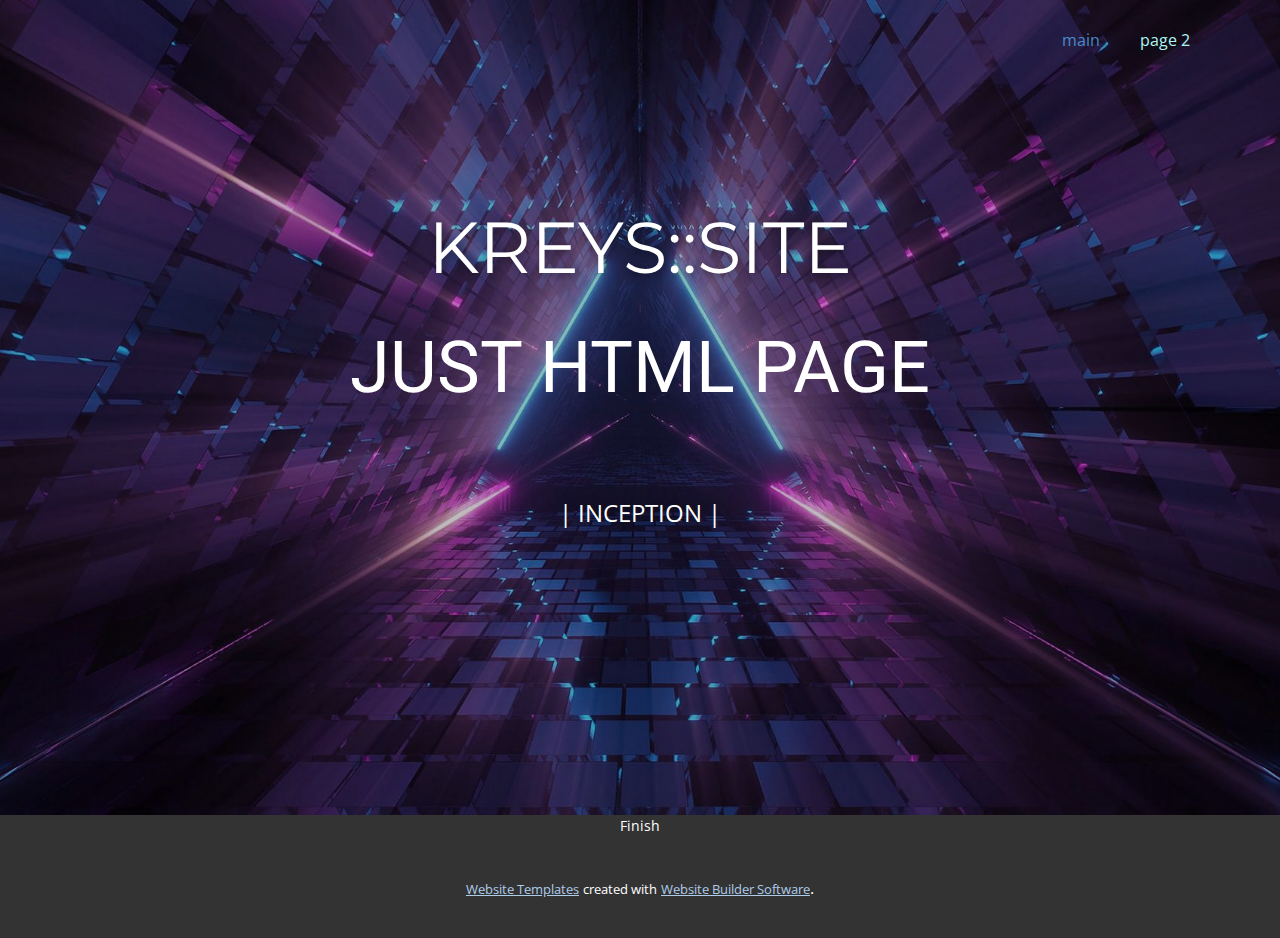
<file: index.html>
<!DOCTYPE html>
<html style="font-size: 16px;" lang="ru"><head>
    <meta name="viewport" content="width=device-width, initial-scale=1.0">
    <meta charset="utf-8">
    <meta name="keywords" content="KREYS::SITE">
    <meta name="description" content="">
    <title>main</title>
    <link rel="stylesheet" href="nicepage.css" media="screen">
<link rel="stylesheet" href="main.css" media="screen">
    <script class="u-script" type="text/javascript" src="jquery.js" defer=""></script>
    <script class="u-script" type="text/javascript" src="nicepage.js" defer=""></script>
    <meta name="generator" content="Nicepage 6.6.3, nicepage.com">
    <link id="u-theme-google-font" rel="stylesheet" href="https://fonts.googleapis.com/css?family=Roboto:100,100i,300,300i,400,400i,500,500i,700,700i,900,900i|Open+Sans:300,300i,400,400i,500,500i,600,600i,700,700i,800,800i">
    <link id="u-page-google-font" rel="stylesheet" href="https://fonts.googleapis.com/css?family=Montserrat:100,100i,200,200i,300,300i,400,400i,500,500i,600,600i,700,700i,800,800i,900,900i">
    
    
    
    <script type="application/ld+json">{
		"@context": "http://schema.org",
		"@type": "Organization",
		"name": ""
}</script>
    <meta name="theme-color" content="#478ac9">
    <meta property="og:title" content="main">
    <meta property="og:type" content="website">
  <meta data-intl-tel-input-cdn-path="intlTelInput/"></head>
  <body data-home-page="main.html" data-home-page-title="main" data-path-to-root="./" data-include-products="false" class="u-body u-overlap u-xl-mode" data-lang="ru"><header class="u-clearfix u-header u-header" id="sec-7135"><div class="u-clearfix u-sheet u-sheet-1">
        <nav class="u-menu u-menu-one-level u-offcanvas u-menu-1">
          <div class="menu-collapse" style="font-size: 1rem; letter-spacing: 0px;">
            <a class="u-button-style u-custom-left-right-menu-spacing u-custom-padding-bottom u-custom-text-color u-custom-top-bottom-menu-spacing u-nav-link u-text-active-palette-1-base u-text-hover-palette-2-base" href="#">
              <svg class="u-svg-link" viewBox="0 0 24 24"><use xmlns:xlink="http://www.w3.org/1999/xlink" xlink:href="#menu-hamburger"></use></svg>
              <svg class="u-svg-content" version="1.1" id="menu-hamburger" viewBox="0 0 16 16" x="0px" y="0px" xmlns:xlink="http://www.w3.org/1999/xlink" xmlns="http://www.w3.org/2000/svg"><g><rect y="1" width="16" height="2"></rect><rect y="7" width="16" height="2"></rect><rect y="13" width="16" height="2"></rect>
</g></svg>
            </a>
          </div>
          <div class="u-custom-menu u-nav-container">
            <ul class="u-nav u-unstyled u-nav-1"><li class="u-nav-item"><a class="u-button-style u-nav-link u-text-active-palette-1-base u-text-hover-palette-2-base u-text-palette-4-light-2" href="main.html" style="padding: 10px 20px;">main</a>
</li><li class="u-nav-item"><a class="u-button-style u-nav-link u-text-active-palette-1-base u-text-hover-palette-2-base u-text-palette-4-light-2" href="page-2.html" style="padding: 10px 20px;">page 2</a>
</li></ul>
          </div>
          <div class="u-custom-menu u-nav-container-collapse">
            <div class="u-black u-container-style u-inner-container-layout u-opacity u-opacity-95 u-sidenav">
              <div class="u-inner-container-layout u-sidenav-overflow">
                <div class="u-menu-close"></div>
                <ul class="u-align-center u-nav u-popupmenu-items u-unstyled u-nav-2"><li class="u-nav-item"><a class="u-button-style u-nav-link" href="main.html">main</a>
</li><li class="u-nav-item"><a class="u-button-style u-nav-link" href="page-2.html">page 2</a>
</li></ul>
              </div>
            </div>
            <div class="u-black u-menu-overlay u-opacity u-opacity-70"></div>
          </div>
        </nav>
      </div></header>
    <section class="u-align-center u-clearfix u-image u-shading u-section-1" id="carousel_a466" src="" data-image-width="1980" data-image-height="1114">
      <div class="u-clearfix u-sheet u-valign-middle-sm u-valign-middle-xs u-sheet-1">
        <h1 class="u-custom-font u-font-montserrat u-text u-text-body-alt-color u-title u-text-1">KREYS::SITE</h1>
        <h1 class="u-text u-text-body-alt-color u-text-default u-text-2">JUST HTML PAGE</h1>
        <p class="u-large-text u-text u-text-body-alt-color u-text-font u-text-variant u-text-3"> | INCEPTION | </p>
      </div>
    </section>
    
    
    
    <footer class="u-align-center u-clearfix u-footer u-grey-80 u-footer" id="sec-1ed1"><div class="u-clearfix u-sheet u-sheet-1">
        <p class="u-small-text u-text u-text-variant u-text-1">Finish</p>
      </div></footer>
    <section class="u-backlink u-clearfix u-grey-80">
      <a class="u-link" href="https://nicepage.com/website-templates" target="_blank">
        <span>Website Templates</span>
      </a>
      <p class="u-text">
        <span>created with</span>
      </p>
      <a class="u-link" href="" target="_blank">
        <span>Website Builder Software</span>
      </a>. 
    </section>
  
</body></html>
</file>
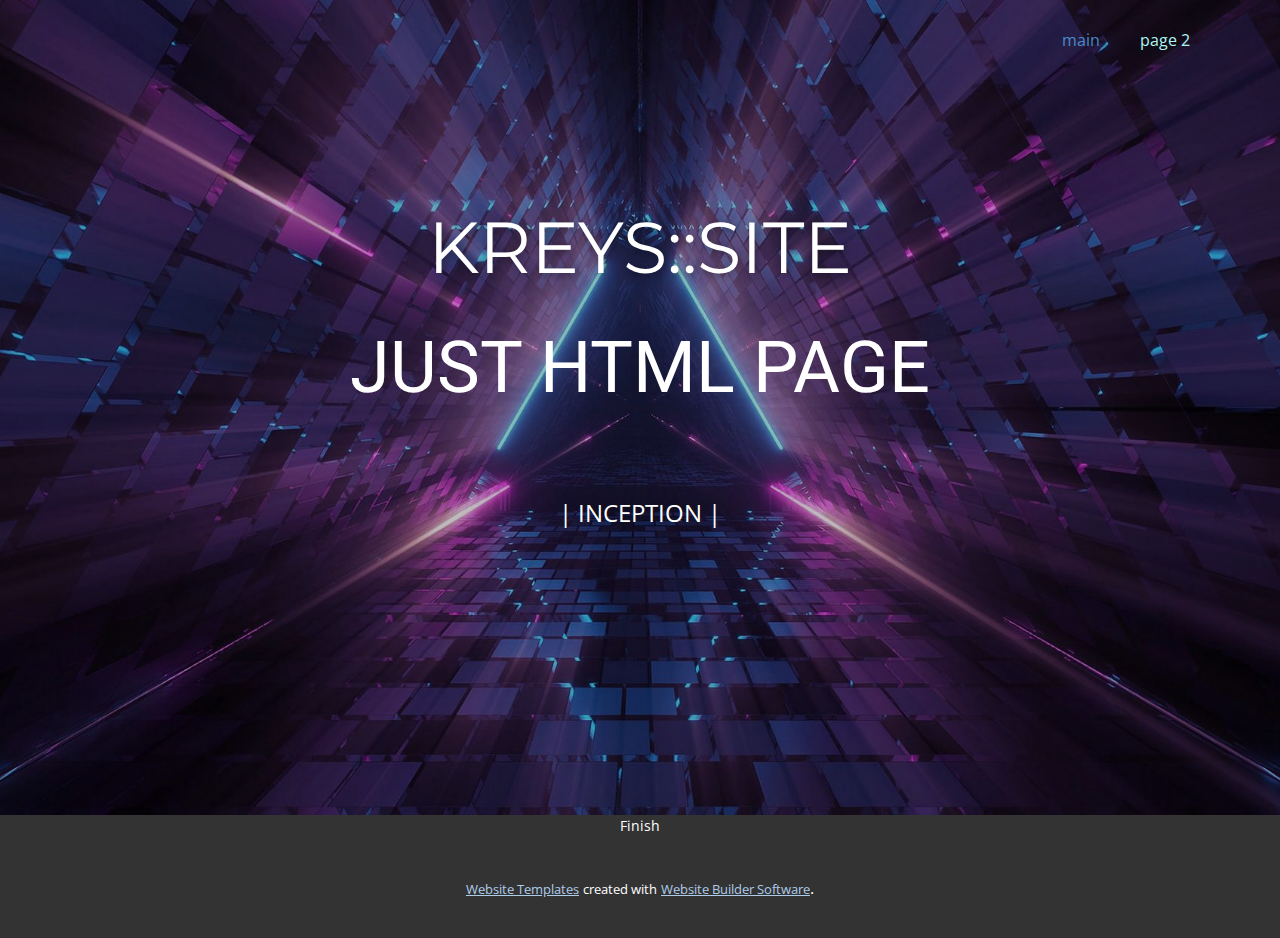
<file: main.html>
<!DOCTYPE html>
<html style="font-size: 16px;" lang="ru"><head>
    <meta name="viewport" content="width=device-width, initial-scale=1.0">
    <meta charset="utf-8">
    <meta name="keywords" content="KREYS::SITE">
    <meta name="description" content="">
    <title>main</title>
    <link rel="stylesheet" href="nicepage.css" media="screen">
<link rel="stylesheet" href="main.css" media="screen">
    <script class="u-script" type="text/javascript" src="jquery.js" defer=""></script>
    <script class="u-script" type="text/javascript" src="nicepage.js" defer=""></script>
    <meta name="generator" content="Nicepage 6.6.3, nicepage.com">
    <link id="u-theme-google-font" rel="stylesheet" href="https://fonts.googleapis.com/css?family=Roboto:100,100i,300,300i,400,400i,500,500i,700,700i,900,900i|Open+Sans:300,300i,400,400i,500,500i,600,600i,700,700i,800,800i">
    <link id="u-page-google-font" rel="stylesheet" href="https://fonts.googleapis.com/css?family=Montserrat:100,100i,200,200i,300,300i,400,400i,500,500i,600,600i,700,700i,800,800i,900,900i">
    
    
    
    <script type="application/ld+json">{
		"@context": "http://schema.org",
		"@type": "Organization",
		"name": ""
}</script>
    <meta name="theme-color" content="#478ac9">
    <meta property="og:title" content="main">
    <meta property="og:type" content="website">
  <meta data-intl-tel-input-cdn-path="intlTelInput/"></head>
  <body data-path-to-root="./" data-include-products="false" class="u-body u-overlap u-xl-mode" data-lang="ru"><header class="u-clearfix u-header u-header" id="sec-7135"><div class="u-clearfix u-sheet u-sheet-1">
        <nav class="u-menu u-menu-one-level u-offcanvas u-menu-1">
          <div class="menu-collapse" style="font-size: 1rem; letter-spacing: 0px;">
            <a class="u-button-style u-custom-left-right-menu-spacing u-custom-padding-bottom u-custom-text-color u-custom-top-bottom-menu-spacing u-nav-link u-text-active-palette-1-base u-text-hover-palette-2-base" href="#">
              <svg class="u-svg-link" viewBox="0 0 24 24"><use xmlns:xlink="http://www.w3.org/1999/xlink" xlink:href="#menu-hamburger"></use></svg>
              <svg class="u-svg-content" version="1.1" id="menu-hamburger" viewBox="0 0 16 16" x="0px" y="0px" xmlns:xlink="http://www.w3.org/1999/xlink" xmlns="http://www.w3.org/2000/svg"><g><rect y="1" width="16" height="2"></rect><rect y="7" width="16" height="2"></rect><rect y="13" width="16" height="2"></rect>
</g></svg>
            </a>
          </div>
          <div class="u-custom-menu u-nav-container">
            <ul class="u-nav u-unstyled u-nav-1"><li class="u-nav-item"><a class="u-button-style u-nav-link u-text-active-palette-1-base u-text-hover-palette-2-base u-text-palette-4-light-2" href="main.html" style="padding: 10px 20px;">main</a>
</li><li class="u-nav-item"><a class="u-button-style u-nav-link u-text-active-palette-1-base u-text-hover-palette-2-base u-text-palette-4-light-2" href="page-2.html" style="padding: 10px 20px;">page 2</a>
</li></ul>
          </div>
          <div class="u-custom-menu u-nav-container-collapse">
            <div class="u-black u-container-style u-inner-container-layout u-opacity u-opacity-95 u-sidenav">
              <div class="u-inner-container-layout u-sidenav-overflow">
                <div class="u-menu-close"></div>
                <ul class="u-align-center u-nav u-popupmenu-items u-unstyled u-nav-2"><li class="u-nav-item"><a class="u-button-style u-nav-link" href="main.html">main</a>
</li><li class="u-nav-item"><a class="u-button-style u-nav-link" href="page-2.html">page 2</a>
</li></ul>
              </div>
            </div>
            <div class="u-black u-menu-overlay u-opacity u-opacity-70"></div>
          </div>
        </nav>
      </div></header>
    <section class="u-align-center u-clearfix u-image u-shading u-section-1" id="carousel_a466" src="" data-image-width="1980" data-image-height="1114">
      <div class="u-clearfix u-sheet u-valign-middle-sm u-valign-middle-xs u-sheet-1">
        <h1 class="u-custom-font u-font-montserrat u-text u-text-body-alt-color u-title u-text-1">KREYS::SITE</h1>
        <h1 class="u-text u-text-body-alt-color u-text-default u-text-2">JUST HTML PAGE</h1>
        <p class="u-large-text u-text u-text-body-alt-color u-text-font u-text-variant u-text-3"> | INCEPTION | </p>
      </div>
    </section>
    
    
    
    <footer class="u-align-center u-clearfix u-footer u-grey-80 u-footer" id="sec-1ed1"><div class="u-clearfix u-sheet u-sheet-1">
        <p class="u-small-text u-text u-text-variant u-text-1">Finish</p>
      </div></footer>
    <section class="u-backlink u-clearfix u-grey-80">
      <a class="u-link" href="https://nicepage.com/website-templates" target="_blank">
        <span>Website Templates</span>
      </a>
      <p class="u-text">
        <span>created with</span>
      </p>
      <a class="u-link" href="" target="_blank">
        <span>Website Builder Software</span>
      </a>. 
    </section>
  
</body></html>
</file>
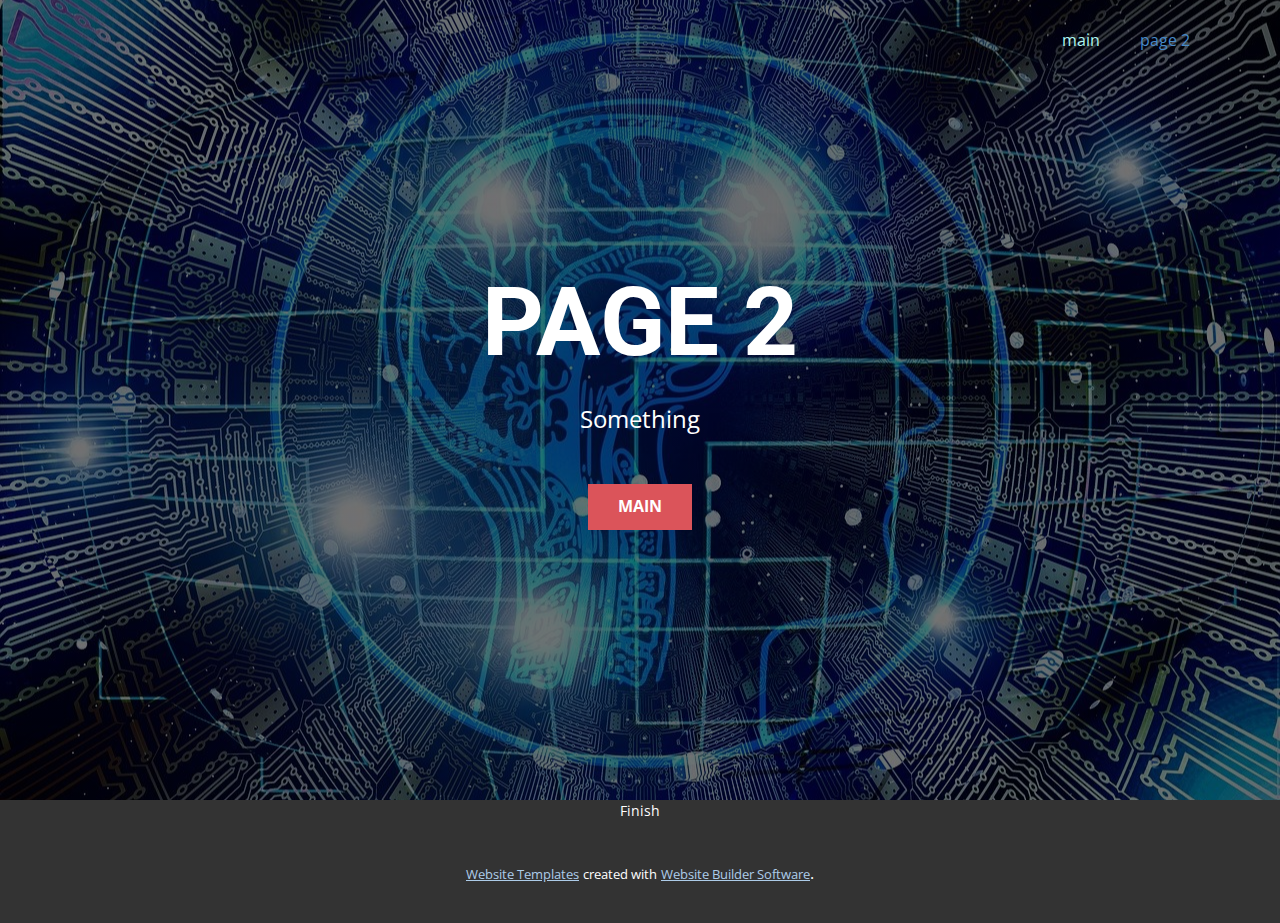
<file: page-2.html>
<!DOCTYPE html>
<html style="font-size: 16px;" lang="ru"><head>
    <meta name="viewport" content="width=device-width, initial-scale=1.0">
    <meta charset="utf-8">
    <meta name="keywords" content="INTUITIVE">
    <meta name="description" content="">
    <title>page 2</title>
    <link rel="stylesheet" href="nicepage.css" media="screen">
<link rel="stylesheet" href="page-2.css" media="screen">
    <script class="u-script" type="text/javascript" src="jquery.js" defer=""></script>
    <script class="u-script" type="text/javascript" src="nicepage.js" defer=""></script>
    <meta name="generator" content="Nicepage 6.6.3, nicepage.com">
    <link id="u-theme-google-font" rel="stylesheet" href="https://fonts.googleapis.com/css?family=Roboto:100,100i,300,300i,400,400i,500,500i,700,700i,900,900i|Open+Sans:300,300i,400,400i,500,500i,600,600i,700,700i,800,800i">
    
    
    
    <script type="application/ld+json">{
		"@context": "http://schema.org",
		"@type": "Organization",
		"name": ""
}</script>
    <meta name="theme-color" content="#478ac9">
    <meta property="og:title" content="page 2">
    <meta property="og:type" content="website">
  <meta data-intl-tel-input-cdn-path="intlTelInput/"></head>
  <body data-path-to-root="./" data-include-products="false" class="u-body u-overlap u-xl-mode" data-lang="ru"><header class="u-clearfix u-header u-header" id="sec-7135"><div class="u-clearfix u-sheet u-sheet-1">
        <nav class="u-menu u-menu-one-level u-offcanvas u-menu-1">
          <div class="menu-collapse" style="font-size: 1rem; letter-spacing: 0px;">
            <a class="u-button-style u-custom-left-right-menu-spacing u-custom-padding-bottom u-custom-text-color u-custom-top-bottom-menu-spacing u-nav-link u-text-active-palette-1-base u-text-hover-palette-2-base" href="#">
              <svg class="u-svg-link" viewBox="0 0 24 24"><use xmlns:xlink="http://www.w3.org/1999/xlink" xlink:href="#menu-hamburger"></use></svg>
              <svg class="u-svg-content" version="1.1" id="menu-hamburger" viewBox="0 0 16 16" x="0px" y="0px" xmlns:xlink="http://www.w3.org/1999/xlink" xmlns="http://www.w3.org/2000/svg"><g><rect y="1" width="16" height="2"></rect><rect y="7" width="16" height="2"></rect><rect y="13" width="16" height="2"></rect>
</g></svg>
            </a>
          </div>
          <div class="u-custom-menu u-nav-container">
            <ul class="u-nav u-unstyled u-nav-1"><li class="u-nav-item"><a class="u-button-style u-nav-link u-text-active-palette-1-base u-text-hover-palette-2-base u-text-palette-4-light-2" href="main.html" style="padding: 10px 20px;">main</a>
</li><li class="u-nav-item"><a class="u-button-style u-nav-link u-text-active-palette-1-base u-text-hover-palette-2-base u-text-palette-4-light-2" href="page-2.html" style="padding: 10px 20px;">page 2</a>
</li></ul>
          </div>
          <div class="u-custom-menu u-nav-container-collapse">
            <div class="u-black u-container-style u-inner-container-layout u-opacity u-opacity-95 u-sidenav">
              <div class="u-inner-container-layout u-sidenav-overflow">
                <div class="u-menu-close"></div>
                <ul class="u-align-center u-nav u-popupmenu-items u-unstyled u-nav-2"><li class="u-nav-item"><a class="u-button-style u-nav-link" href="main.html">main</a>
</li><li class="u-nav-item"><a class="u-button-style u-nav-link" href="page-2.html">page 2</a>
</li></ul>
              </div>
            </div>
            <div class="u-black u-menu-overlay u-opacity u-opacity-70"></div>
          </div>
        </nav>
      </div></header>
    <section class="u-align-center u-clearfix u-image u-shading u-section-1" id="sec-e331" data-image-width="1280" data-image-height="853">
      <div class="u-clearfix u-sheet u-valign-middle u-sheet-1">
        <h1 class="u-align-center u-text u-text-default u-title u-text-1">PAGE 2</h1>
        <p class="u-align-center u-large-text u-text u-text-default u-text-variant u-text-2">Something</p>
        <a href="main.html" class="u-align-center u-btn u-button-style u-palette-2-base u-btn-1">main</a>
      </div>
    </section>
    
    
    
    <footer class="u-align-center u-clearfix u-footer u-grey-80 u-footer" id="sec-1ed1"><div class="u-clearfix u-sheet u-sheet-1">
        <p class="u-small-text u-text u-text-variant u-text-1">Finish</p>
      </div></footer>
    <section class="u-backlink u-clearfix u-grey-80">
      <a class="u-link" href="https://nicepage.com/website-templates" target="_blank">
        <span>Website Templates</span>
      </a>
      <p class="u-text">
        <span>created with</span>
      </p>
      <a class="u-link" href="" target="_blank">
        <span>Website Builder Software</span>
      </a>. 
    </section>
  
</body></html>
</file>
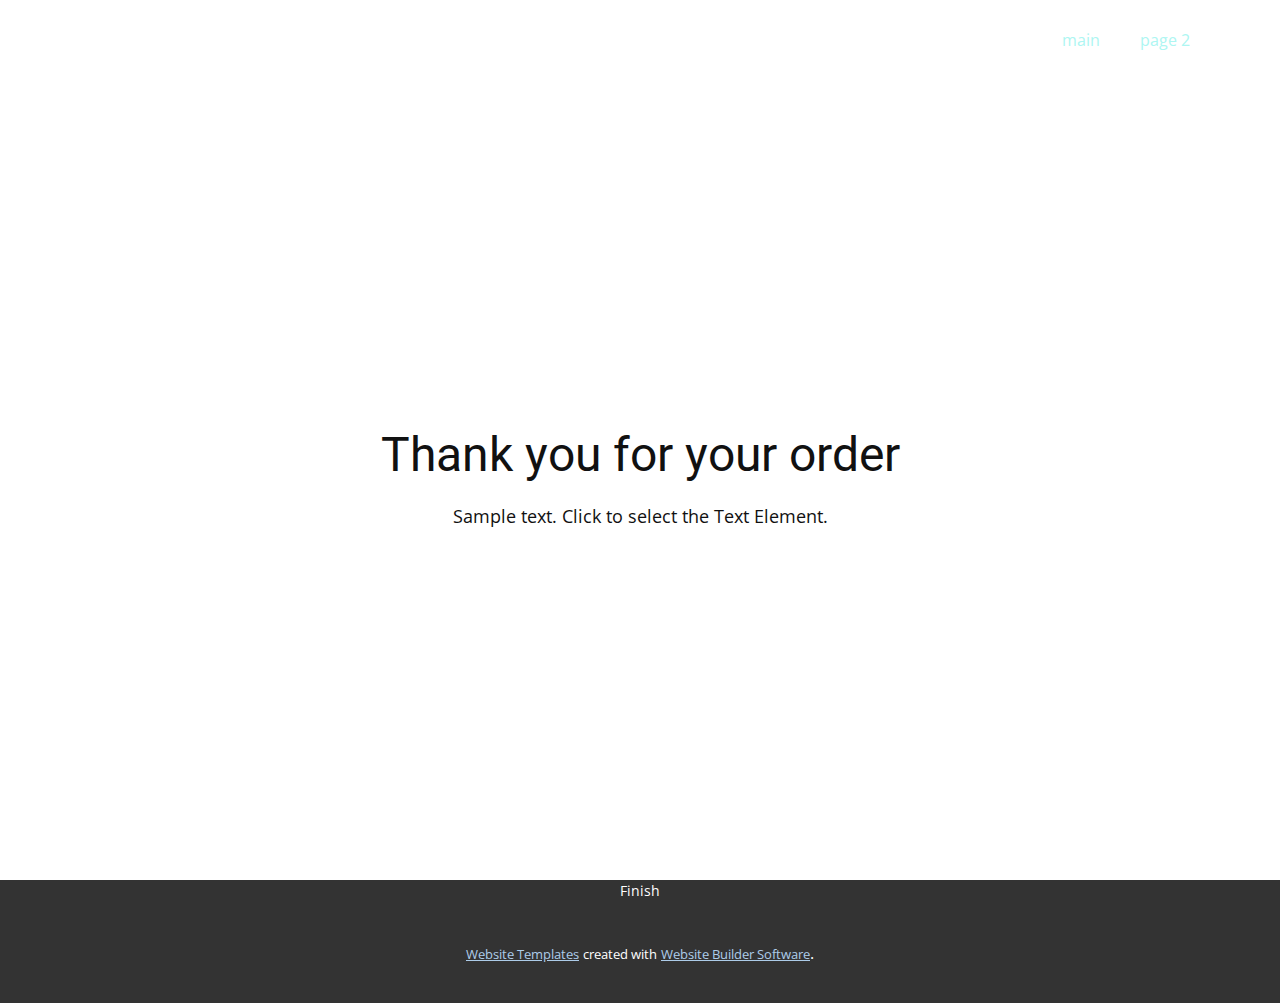
<file: thank-you-page.html>
<!DOCTYPE html>
<html style="font-size: 16px;" lang="ru"><head>
    <meta name="viewport" content="width=device-width, initial-scale=1.0">
    <meta charset="utf-8">
    <meta name="keywords" content="Thank you for your order">
    <meta name="description" content="">
    <title>Thank You Page Template</title>
    <link rel="stylesheet" href="nicepage.css" media="screen">
<link rel="stylesheet" href="Thank-You-Page-Template.css" media="screen">
    <script class="u-script" type="text/javascript" src="jquery.js" defer=""></script>
    <script class="u-script" type="text/javascript" src="nicepage.js" defer=""></script>
    <meta name="generator" content="Nicepage 6.6.3, nicepage.com">
    <link id="u-theme-google-font" rel="stylesheet" href="https://fonts.googleapis.com/css?family=Roboto:100,100i,300,300i,400,400i,500,500i,700,700i,900,900i|Open+Sans:300,300i,400,400i,500,500i,600,600i,700,700i,800,800i">
    
    
    
    <script type="application/ld+json">{
		"@context": "http://schema.org",
		"@type": "Organization",
		"name": ""
}</script>
    <meta name="theme-color" content="#478ac9">
    <meta property="og:title" content="Thank You Page Template">
    <meta property="og:type" content="website">
  <meta data-intl-tel-input-cdn-path="intlTelInput/"></head>
  <body data-path-to-root="./" data-include-products="true" class="u-body u-xl-mode" data-lang="ru"><header class="u-clearfix u-header u-header" id="sec-7135"><div class="u-clearfix u-sheet u-sheet-1">
        <nav class="u-menu u-menu-one-level u-offcanvas u-menu-1">
          <div class="menu-collapse" style="font-size: 1rem; letter-spacing: 0px;">
            <a class="u-button-style u-custom-left-right-menu-spacing u-custom-padding-bottom u-custom-text-color u-custom-top-bottom-menu-spacing u-nav-link u-text-active-palette-1-base u-text-hover-palette-2-base" href="#">
              <svg class="u-svg-link" viewBox="0 0 24 24"><use xmlns:xlink="http://www.w3.org/1999/xlink" xlink:href="#menu-hamburger"></use></svg>
              <svg class="u-svg-content" version="1.1" id="menu-hamburger" viewBox="0 0 16 16" x="0px" y="0px" xmlns:xlink="http://www.w3.org/1999/xlink" xmlns="http://www.w3.org/2000/svg"><g><rect y="1" width="16" height="2"></rect><rect y="7" width="16" height="2"></rect><rect y="13" width="16" height="2"></rect>
</g></svg>
            </a>
          </div>
          <div class="u-custom-menu u-nav-container">
            <ul class="u-nav u-unstyled u-nav-1"><li class="u-nav-item"><a class="u-button-style u-nav-link u-text-active-palette-1-base u-text-hover-palette-2-base u-text-palette-4-light-2" href="main.html" style="padding: 10px 20px;">main</a>
</li><li class="u-nav-item"><a class="u-button-style u-nav-link u-text-active-palette-1-base u-text-hover-palette-2-base u-text-palette-4-light-2" href="page-2.html" style="padding: 10px 20px;">page 2</a>
</li></ul>
          </div>
          <div class="u-custom-menu u-nav-container-collapse">
            <div class="u-black u-container-style u-inner-container-layout u-opacity u-opacity-95 u-sidenav">
              <div class="u-inner-container-layout u-sidenav-overflow">
                <div class="u-menu-close"></div>
                <ul class="u-align-center u-nav u-popupmenu-items u-unstyled u-nav-2"><li class="u-nav-item"><a class="u-button-style u-nav-link" href="main.html">main</a>
</li><li class="u-nav-item"><a class="u-button-style u-nav-link" href="page-2.html">page 2</a>
</li></ul>
              </div>
            </div>
            <div class="u-black u-menu-overlay u-opacity u-opacity-70"></div>
          </div>
        </nav>
      </div></header>
    <section class="u-align-center u-clearfix u-container-align-center u-section-1" id="sec-56cc">
      <div class="u-clearfix u-sheet u-valign-middle u-sheet-1">
        <h2 class="u-align-center u-text u-text-default u-text-1"> Thank you for your order</h2>
        <p class="u-align-center u-text u-text-default u-text-2">Sample text. Click to select the Text Element.</p>
      </div>
    </section>
    
    
    
    <footer class="u-align-center u-clearfix u-footer u-grey-80 u-footer" id="sec-1ed1"><div class="u-clearfix u-sheet u-sheet-1">
        <p class="u-small-text u-text u-text-variant u-text-1">Finish</p>
      </div></footer>
    <section class="u-backlink u-clearfix u-grey-80">
      <a class="u-link" href="https://nicepage.com/website-templates" target="_blank">
        <span>Website Templates</span>
      </a>
      <p class="u-text">
        <span>created with</span>
      </p>
      <a class="u-link" href="" target="_blank">
        <span>Website Builder Software</span>
      </a>. 
    </section>
  
</body></html>
</file>
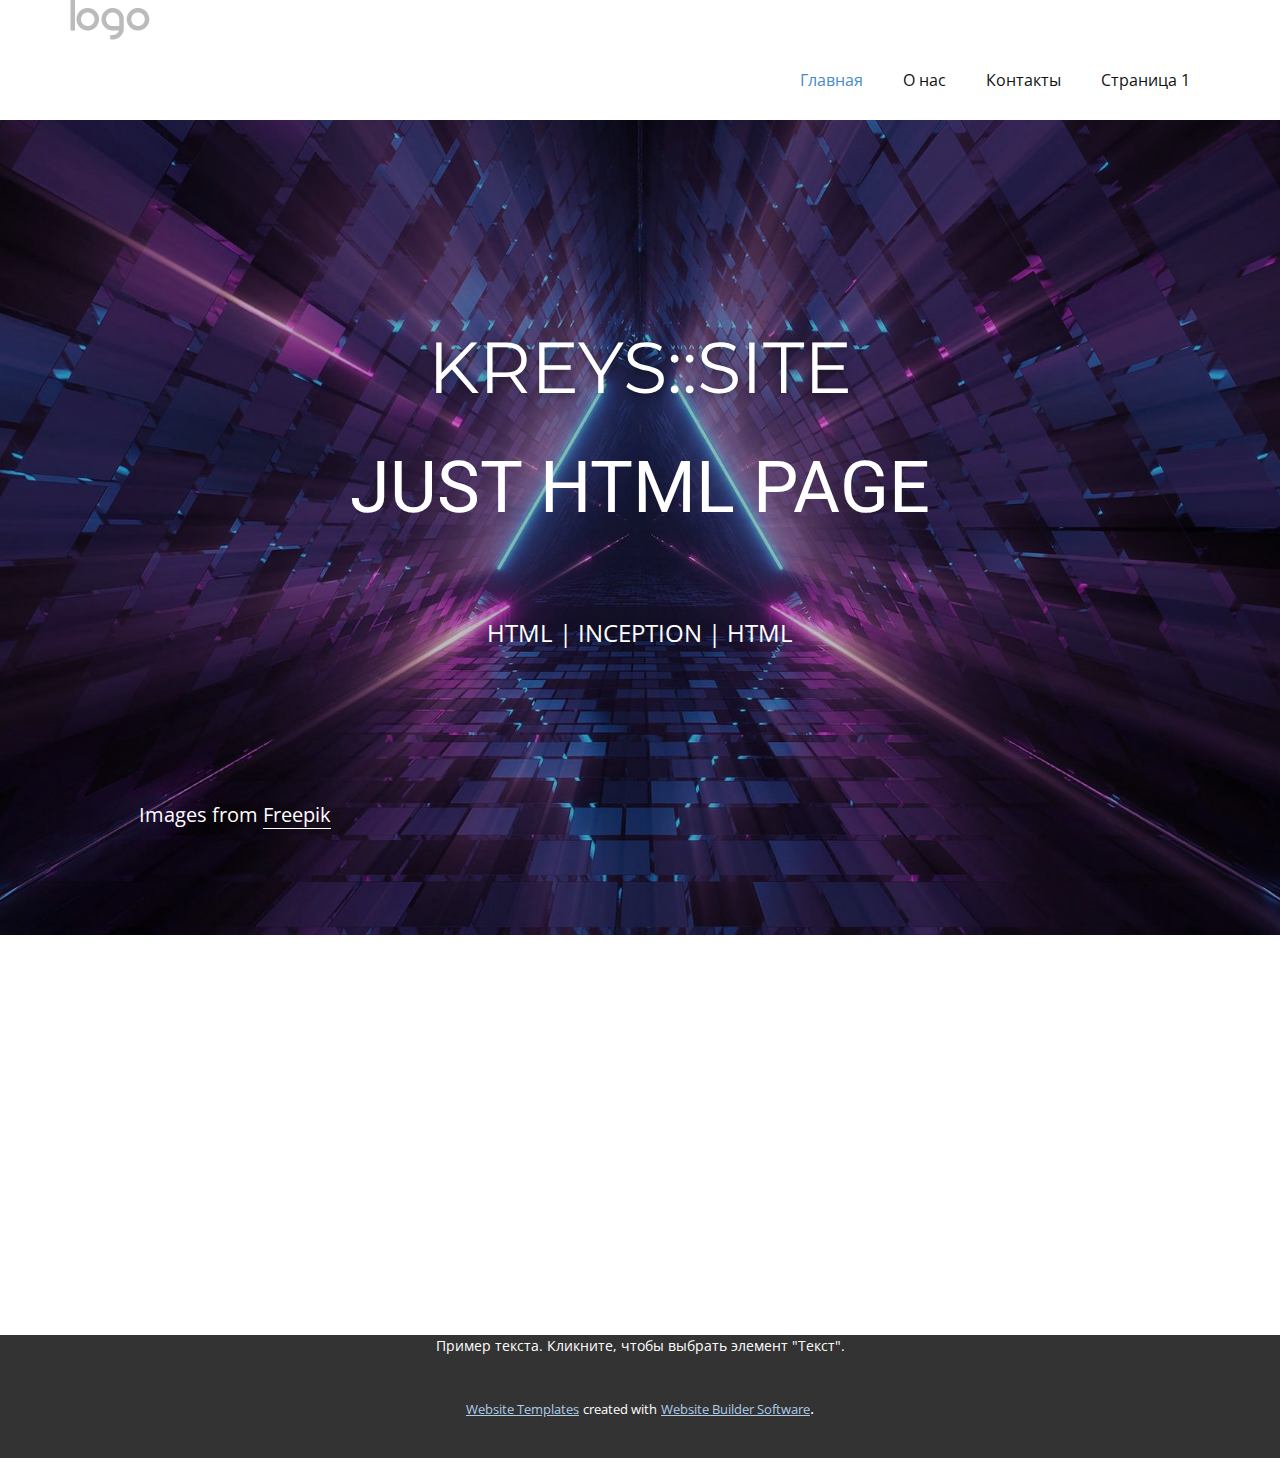
<file: Главная.html>
<!DOCTYPE html>
<html style="font-size: 16px;" lang="ru"><head>
    <meta name="viewport" content="width=device-width, initial-scale=1.0">
    <meta charset="utf-8">
    <meta name="keywords" content="KREYS::SITE">
    <meta name="description" content="">
    <title>Главная</title>
    <link rel="stylesheet" href="nicepage.css" media="screen">
<link rel="stylesheet" href="Главная.css" media="screen">
    <script class="u-script" type="text/javascript" src="jquery.js" defer=""></script>
    <script class="u-script" type="text/javascript" src="nicepage.js" defer=""></script>
    <meta name="generator" content="Nicepage 6.6.3, nicepage.com">
    <link id="u-theme-google-font" rel="stylesheet" href="https://fonts.googleapis.com/css?family=Roboto:100,100i,300,300i,400,400i,500,500i,700,700i,900,900i|Open+Sans:300,300i,400,400i,500,500i,600,600i,700,700i,800,800i">
    <link id="u-page-google-font" rel="stylesheet" href="https://fonts.googleapis.com/css?family=Montserrat:100,100i,200,200i,300,300i,400,400i,500,500i,600,600i,700,700i,800,800i,900,900i">
    
    
    
    
    <script type="application/ld+json">{
		"@context": "http://schema.org",
		"@type": "Organization",
		"name": "",
		"logo": "images/default-logo.png"
}</script>
    <meta name="theme-color" content="#478ac9">
    <meta property="og:title" content="Главная">
    <meta property="og:type" content="website">
  <meta data-intl-tel-input-cdn-path="intlTelInput/"></head>
  <body data-path-to-root="./" data-include-products="false" class="u-body u-xl-mode" data-lang="ru"><header class="u-clearfix u-header u-header" id="sec-7135"><div class="u-clearfix u-sheet u-valign-middle u-sheet-1">
        <a href="https://nicepage.com" class="u-image u-logo u-image-1">
          <img src="images/default-logo.png" class="u-logo-image u-logo-image-1">
        </a>
        <nav class="u-menu u-menu-dropdown u-offcanvas u-menu-1">
          <div class="menu-collapse" style="font-size: 1rem; letter-spacing: 0px;">
            <a class="u-button-style u-custom-left-right-menu-spacing u-custom-padding-bottom u-custom-top-bottom-menu-spacing u-nav-link u-text-active-palette-1-base u-text-hover-palette-2-base" href="#">
              <svg class="u-svg-link" viewBox="0 0 24 24"><use xmlns:xlink="http://www.w3.org/1999/xlink" xlink:href="#menu-hamburger"></use></svg>
              <svg class="u-svg-content" version="1.1" id="menu-hamburger" viewBox="0 0 16 16" x="0px" y="0px" xmlns:xlink="http://www.w3.org/1999/xlink" xmlns="http://www.w3.org/2000/svg"><g><rect y="1" width="16" height="2"></rect><rect y="7" width="16" height="2"></rect><rect y="13" width="16" height="2"></rect>
</g></svg>
            </a>
          </div>
          <div class="u-nav-container">
            <ul class="u-nav u-unstyled u-nav-1"><li class="u-nav-item"><a class="u-button-style u-nav-link u-text-active-palette-1-base u-text-hover-palette-2-base" href="Главная.html" style="padding: 10px 20px;">Главная</a>
</li><li class="u-nav-item"><a class="u-button-style u-nav-link u-text-active-palette-1-base u-text-hover-palette-2-base" href="О-нас.html" style="padding: 10px 20px;">О нас</a>
</li><li class="u-nav-item"><a class="u-button-style u-nav-link u-text-active-palette-1-base u-text-hover-palette-2-base" href="Контакты.html" style="padding: 10px 20px;">Контакты</a>
</li><li class="u-nav-item"><a class="u-button-style u-nav-link u-text-active-palette-1-base u-text-hover-palette-2-base" href="Страница-1.html" style="padding: 10px 20px;">Страница 1</a>
</li></ul>
          </div>
          <div class="u-nav-container-collapse">
            <div class="u-black u-container-style u-inner-container-layout u-opacity u-opacity-95 u-sidenav">
              <div class="u-inner-container-layout u-sidenav-overflow">
                <div class="u-menu-close"></div>
                <ul class="u-align-center u-nav u-popupmenu-items u-unstyled u-nav-2"><li class="u-nav-item"><a class="u-button-style u-nav-link" href="Главная.html">Главная</a>
</li><li class="u-nav-item"><a class="u-button-style u-nav-link" href="О-нас.html">О нас</a>
</li><li class="u-nav-item"><a class="u-button-style u-nav-link" href="Контакты.html">Контакты</a>
</li><li class="u-nav-item"><a class="u-button-style u-nav-link" href="Страница-1.html">Страница 1</a>
</li></ul>
              </div>
            </div>
            <div class="u-black u-menu-overlay u-opacity u-opacity-70"></div>
          </div>
        </nav>
      </div></header>
    <section class="u-align-center u-clearfix u-image u-shading u-section-1" id="carousel_a466" src="" data-image-width="1980" data-image-height="1114">
      <div class="u-clearfix u-sheet u-valign-middle-sm u-valign-middle-xs u-sheet-1">
        <h1 class="u-custom-font u-font-montserrat u-text u-text-body-alt-color u-title u-text-1">KREYS::SITE</h1>
        <h1 class="u-text u-text-body-alt-color u-text-default u-text-2">JUST HTML PAGE</h1>
        <p class="u-large-text u-text u-text-body-alt-color u-text-font u-text-variant u-text-3">
          <a href="https://nicepage.me" class="u-active-none u-border-0 u-border-no-left u-border-no-right u-border-no-top u-btn u-button-link u-button-style u-hover-none u-none u-text-body-alt-color u-btn-1">HTML</a> | INCEPTION | <a href="https://nicepage.com/website-design" class="u-active-none u-border-none u-btn u-button-link u-button-style u-hover-none u-none u-text-body-alt-color u-btn-2">HTML</a>
        </p>
        <p class="u-text u-text-body-alt-color u-text-4">Images from <a href="https://www.freepik.com/photos/background" class="u-border-1 u-border-no-left u-border-no-right u-border-no-top u-border-white u-btn u-button-link u-button-style u-none u-text-body-alt-color u-btn-3" target="_blank">Freepik</a>
        </p>
      </div>
    </section>
    <section class="u-clearfix u-section-2" id="sec-086b">
      <div class="u-clearfix u-sheet u-sheet-1"></div>
    </section>
    
    
    
    <footer class="u-align-center u-clearfix u-footer u-grey-80 u-footer" id="sec-1ed1"><div class="u-clearfix u-sheet u-sheet-1">
        <p class="u-small-text u-text u-text-variant u-text-1">Пример текста. Кликните, чтобы выбрать элемент "Текст".</p>
      </div></footer>
    <section class="u-backlink u-clearfix u-grey-80">
      <a class="u-link" href="https://nicepage.com/website-templates" target="_blank">
        <span>Website Templates</span>
      </a>
      <p class="u-text">
        <span>created with</span>
      </p>
      <a class="u-link" href="" target="_blank">
        <span>Website Builder Software</span>
      </a>. 
    </section>
  
</body></html>
</file>
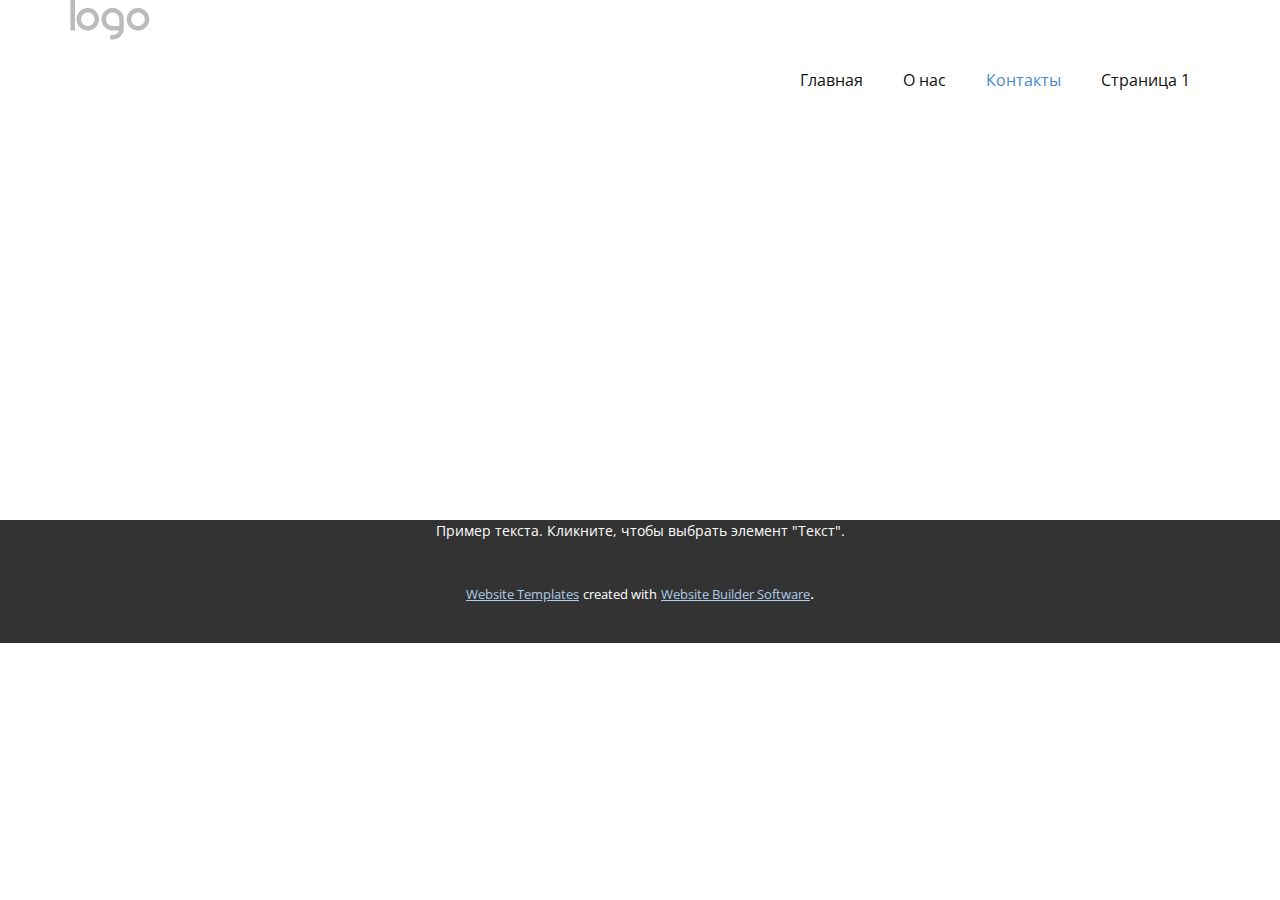
<file: Контакты.html>
<!DOCTYPE html>
<html style="font-size: 16px;" lang="ru"><head>
    <meta name="viewport" content="width=device-width, initial-scale=1.0">
    <meta charset="utf-8">
    <meta name="keywords" content="">
    <meta name="description" content="">
    <title>Контакты</title>
    <link rel="stylesheet" href="nicepage.css" media="screen">
<link rel="stylesheet" href="Контакты.css" media="screen">
    <script class="u-script" type="text/javascript" src="jquery.js" defer=""></script>
    <script class="u-script" type="text/javascript" src="nicepage.js" defer=""></script>
    <meta name="generator" content="Nicepage 6.6.3, nicepage.com">
    <link id="u-theme-google-font" rel="stylesheet" href="https://fonts.googleapis.com/css?family=Roboto:100,100i,300,300i,400,400i,500,500i,700,700i,900,900i|Open+Sans:300,300i,400,400i,500,500i,600,600i,700,700i,800,800i">
    
    
    
    <script type="application/ld+json">{
		"@context": "http://schema.org",
		"@type": "Organization",
		"name": "",
		"logo": "images/default-logo.png"
}</script>
    <meta name="theme-color" content="#478ac9">
    <meta property="og:title" content="Контакты">
    <meta property="og:type" content="website">
  <meta data-intl-tel-input-cdn-path="intlTelInput/"></head>
  <body data-path-to-root="./" data-include-products="false" class="u-body u-xl-mode" data-lang="ru"><header class="u-clearfix u-header u-header" id="sec-7135"><div class="u-clearfix u-sheet u-valign-middle u-sheet-1">
        <a href="https://nicepage.com" class="u-image u-logo u-image-1">
          <img src="images/default-logo.png" class="u-logo-image u-logo-image-1">
        </a>
        <nav class="u-menu u-menu-dropdown u-offcanvas u-menu-1">
          <div class="menu-collapse" style="font-size: 1rem; letter-spacing: 0px;">
            <a class="u-button-style u-custom-left-right-menu-spacing u-custom-padding-bottom u-custom-top-bottom-menu-spacing u-nav-link u-text-active-palette-1-base u-text-hover-palette-2-base" href="#">
              <svg class="u-svg-link" viewBox="0 0 24 24"><use xmlns:xlink="http://www.w3.org/1999/xlink" xlink:href="#menu-hamburger"></use></svg>
              <svg class="u-svg-content" version="1.1" id="menu-hamburger" viewBox="0 0 16 16" x="0px" y="0px" xmlns:xlink="http://www.w3.org/1999/xlink" xmlns="http://www.w3.org/2000/svg"><g><rect y="1" width="16" height="2"></rect><rect y="7" width="16" height="2"></rect><rect y="13" width="16" height="2"></rect>
</g></svg>
            </a>
          </div>
          <div class="u-nav-container">
            <ul class="u-nav u-unstyled u-nav-1"><li class="u-nav-item"><a class="u-button-style u-nav-link u-text-active-palette-1-base u-text-hover-palette-2-base" href="Главная.html" style="padding: 10px 20px;">Главная</a>
</li><li class="u-nav-item"><a class="u-button-style u-nav-link u-text-active-palette-1-base u-text-hover-palette-2-base" href="О-нас.html" style="padding: 10px 20px;">О нас</a>
</li><li class="u-nav-item"><a class="u-button-style u-nav-link u-text-active-palette-1-base u-text-hover-palette-2-base" href="Контакты.html" style="padding: 10px 20px;">Контакты</a>
</li><li class="u-nav-item"><a class="u-button-style u-nav-link u-text-active-palette-1-base u-text-hover-palette-2-base" href="Страница-1.html" style="padding: 10px 20px;">Страница 1</a>
</li></ul>
          </div>
          <div class="u-nav-container-collapse">
            <div class="u-black u-container-style u-inner-container-layout u-opacity u-opacity-95 u-sidenav">
              <div class="u-inner-container-layout u-sidenav-overflow">
                <div class="u-menu-close"></div>
                <ul class="u-align-center u-nav u-popupmenu-items u-unstyled u-nav-2"><li class="u-nav-item"><a class="u-button-style u-nav-link" href="Главная.html">Главная</a>
</li><li class="u-nav-item"><a class="u-button-style u-nav-link" href="О-нас.html">О нас</a>
</li><li class="u-nav-item"><a class="u-button-style u-nav-link" href="Контакты.html">Контакты</a>
</li><li class="u-nav-item"><a class="u-button-style u-nav-link" href="Страница-1.html">Страница 1</a>
</li></ul>
              </div>
            </div>
            <div class="u-black u-menu-overlay u-opacity u-opacity-70"></div>
          </div>
        </nav>
      </div></header>
    <section class="u-clearfix u-section-1" id="sec-6dc7">
      <div class="u-clearfix u-sheet u-sheet-1"></div>
    </section>
    
    
    
    <footer class="u-align-center u-clearfix u-footer u-grey-80 u-footer" id="sec-1ed1"><div class="u-clearfix u-sheet u-sheet-1">
        <p class="u-small-text u-text u-text-variant u-text-1">Пример текста. Кликните, чтобы выбрать элемент "Текст".</p>
      </div></footer>
    <section class="u-backlink u-clearfix u-grey-80">
      <a class="u-link" href="https://nicepage.com/website-templates" target="_blank">
        <span>Website Templates</span>
      </a>
      <p class="u-text">
        <span>created with</span>
      </p>
      <a class="u-link" href="" target="_blank">
        <span>Website Builder Software</span>
      </a>. 
    </section>
  
</body></html>
</file>
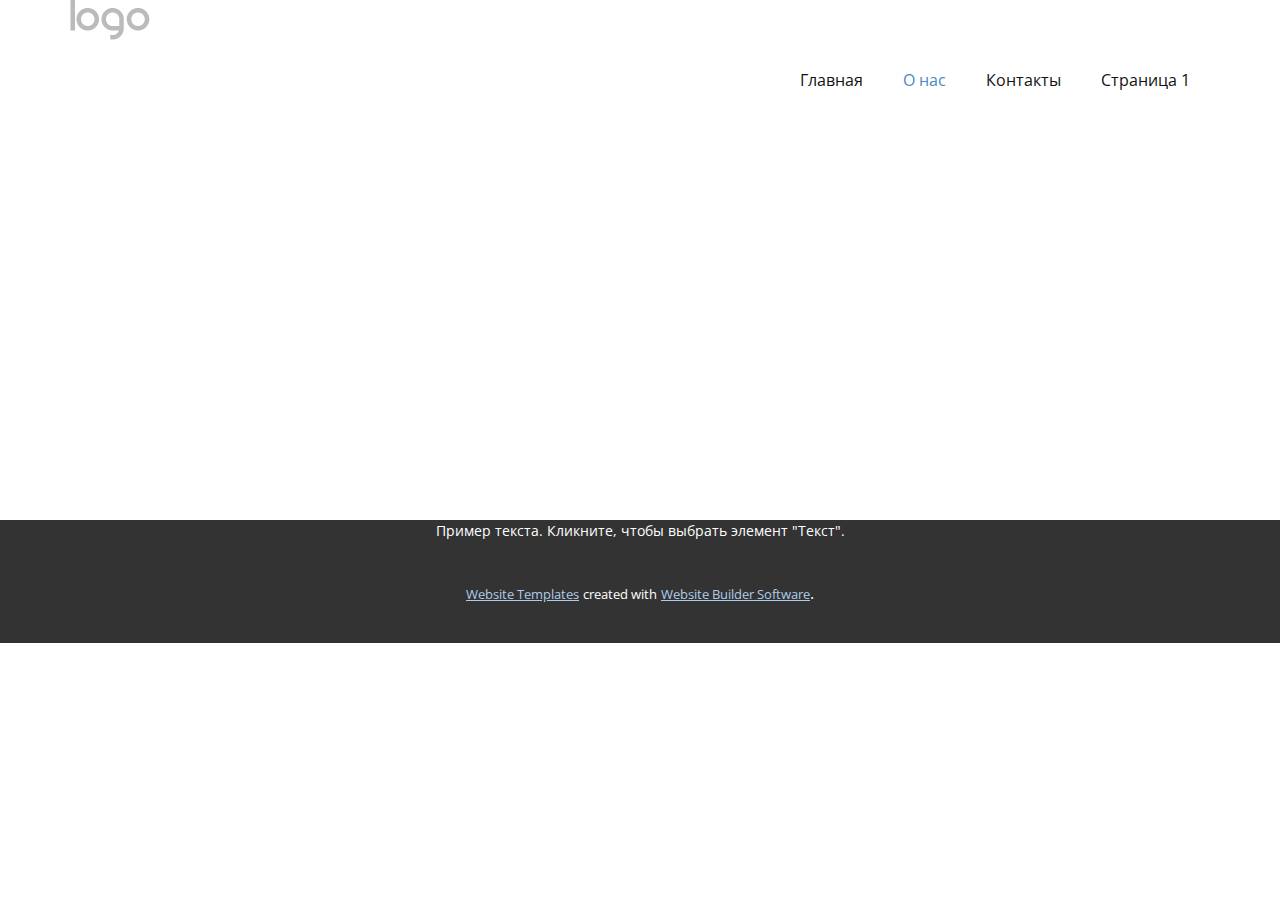
<file: О-нас.html>
<!DOCTYPE html>
<html style="font-size: 16px;" lang="ru"><head>
    <meta name="viewport" content="width=device-width, initial-scale=1.0">
    <meta charset="utf-8">
    <meta name="keywords" content="">
    <meta name="description" content="">
    <title>О нас</title>
    <link rel="stylesheet" href="nicepage.css" media="screen">
<link rel="stylesheet" href="О-нас.css" media="screen">
    <script class="u-script" type="text/javascript" src="jquery.js" defer=""></script>
    <script class="u-script" type="text/javascript" src="nicepage.js" defer=""></script>
    <meta name="generator" content="Nicepage 6.6.3, nicepage.com">
    <link id="u-theme-google-font" rel="stylesheet" href="https://fonts.googleapis.com/css?family=Roboto:100,100i,300,300i,400,400i,500,500i,700,700i,900,900i|Open+Sans:300,300i,400,400i,500,500i,600,600i,700,700i,800,800i">
    
    
    
    <script type="application/ld+json">{
		"@context": "http://schema.org",
		"@type": "Organization",
		"name": "",
		"logo": "images/default-logo.png"
}</script>
    <meta name="theme-color" content="#478ac9">
    <meta property="og:title" content="О нас">
    <meta property="og:type" content="website">
  <meta data-intl-tel-input-cdn-path="intlTelInput/"></head>
  <body data-path-to-root="./" data-include-products="false" class="u-body u-xl-mode" data-lang="ru"><header class="u-clearfix u-header u-header" id="sec-7135"><div class="u-clearfix u-sheet u-valign-middle u-sheet-1">
        <a href="https://nicepage.com" class="u-image u-logo u-image-1">
          <img src="images/default-logo.png" class="u-logo-image u-logo-image-1">
        </a>
        <nav class="u-menu u-menu-dropdown u-offcanvas u-menu-1">
          <div class="menu-collapse" style="font-size: 1rem; letter-spacing: 0px;">
            <a class="u-button-style u-custom-left-right-menu-spacing u-custom-padding-bottom u-custom-top-bottom-menu-spacing u-nav-link u-text-active-palette-1-base u-text-hover-palette-2-base" href="#">
              <svg class="u-svg-link" viewBox="0 0 24 24"><use xmlns:xlink="http://www.w3.org/1999/xlink" xlink:href="#menu-hamburger"></use></svg>
              <svg class="u-svg-content" version="1.1" id="menu-hamburger" viewBox="0 0 16 16" x="0px" y="0px" xmlns:xlink="http://www.w3.org/1999/xlink" xmlns="http://www.w3.org/2000/svg"><g><rect y="1" width="16" height="2"></rect><rect y="7" width="16" height="2"></rect><rect y="13" width="16" height="2"></rect>
</g></svg>
            </a>
          </div>
          <div class="u-nav-container">
            <ul class="u-nav u-unstyled u-nav-1"><li class="u-nav-item"><a class="u-button-style u-nav-link u-text-active-palette-1-base u-text-hover-palette-2-base" href="Главная.html" style="padding: 10px 20px;">Главная</a>
</li><li class="u-nav-item"><a class="u-button-style u-nav-link u-text-active-palette-1-base u-text-hover-palette-2-base" href="О-нас.html" style="padding: 10px 20px;">О нас</a>
</li><li class="u-nav-item"><a class="u-button-style u-nav-link u-text-active-palette-1-base u-text-hover-palette-2-base" href="Контакты.html" style="padding: 10px 20px;">Контакты</a>
</li><li class="u-nav-item"><a class="u-button-style u-nav-link u-text-active-palette-1-base u-text-hover-palette-2-base" href="Страница-1.html" style="padding: 10px 20px;">Страница 1</a>
</li></ul>
          </div>
          <div class="u-nav-container-collapse">
            <div class="u-black u-container-style u-inner-container-layout u-opacity u-opacity-95 u-sidenav">
              <div class="u-inner-container-layout u-sidenav-overflow">
                <div class="u-menu-close"></div>
                <ul class="u-align-center u-nav u-popupmenu-items u-unstyled u-nav-2"><li class="u-nav-item"><a class="u-button-style u-nav-link" href="Главная.html">Главная</a>
</li><li class="u-nav-item"><a class="u-button-style u-nav-link" href="О-нас.html">О нас</a>
</li><li class="u-nav-item"><a class="u-button-style u-nav-link" href="Контакты.html">Контакты</a>
</li><li class="u-nav-item"><a class="u-button-style u-nav-link" href="Страница-1.html">Страница 1</a>
</li></ul>
              </div>
            </div>
            <div class="u-black u-menu-overlay u-opacity u-opacity-70"></div>
          </div>
        </nav>
      </div></header>
    <section class="u-clearfix u-section-1" id="sec-7335">
      <div class="u-clearfix u-sheet u-sheet-1"></div>
    </section>
    
    
    
    <footer class="u-align-center u-clearfix u-footer u-grey-80 u-footer" id="sec-1ed1"><div class="u-clearfix u-sheet u-sheet-1">
        <p class="u-small-text u-text u-text-variant u-text-1">Пример текста. Кликните, чтобы выбрать элемент "Текст".</p>
      </div></footer>
    <section class="u-backlink u-clearfix u-grey-80">
      <a class="u-link" href="https://nicepage.com/website-templates" target="_blank">
        <span>Website Templates</span>
      </a>
      <p class="u-text">
        <span>created with</span>
      </p>
      <a class="u-link" href="" target="_blank">
        <span>Website Builder Software</span>
      </a>. 
    </section>
  
</body></html>
</file>
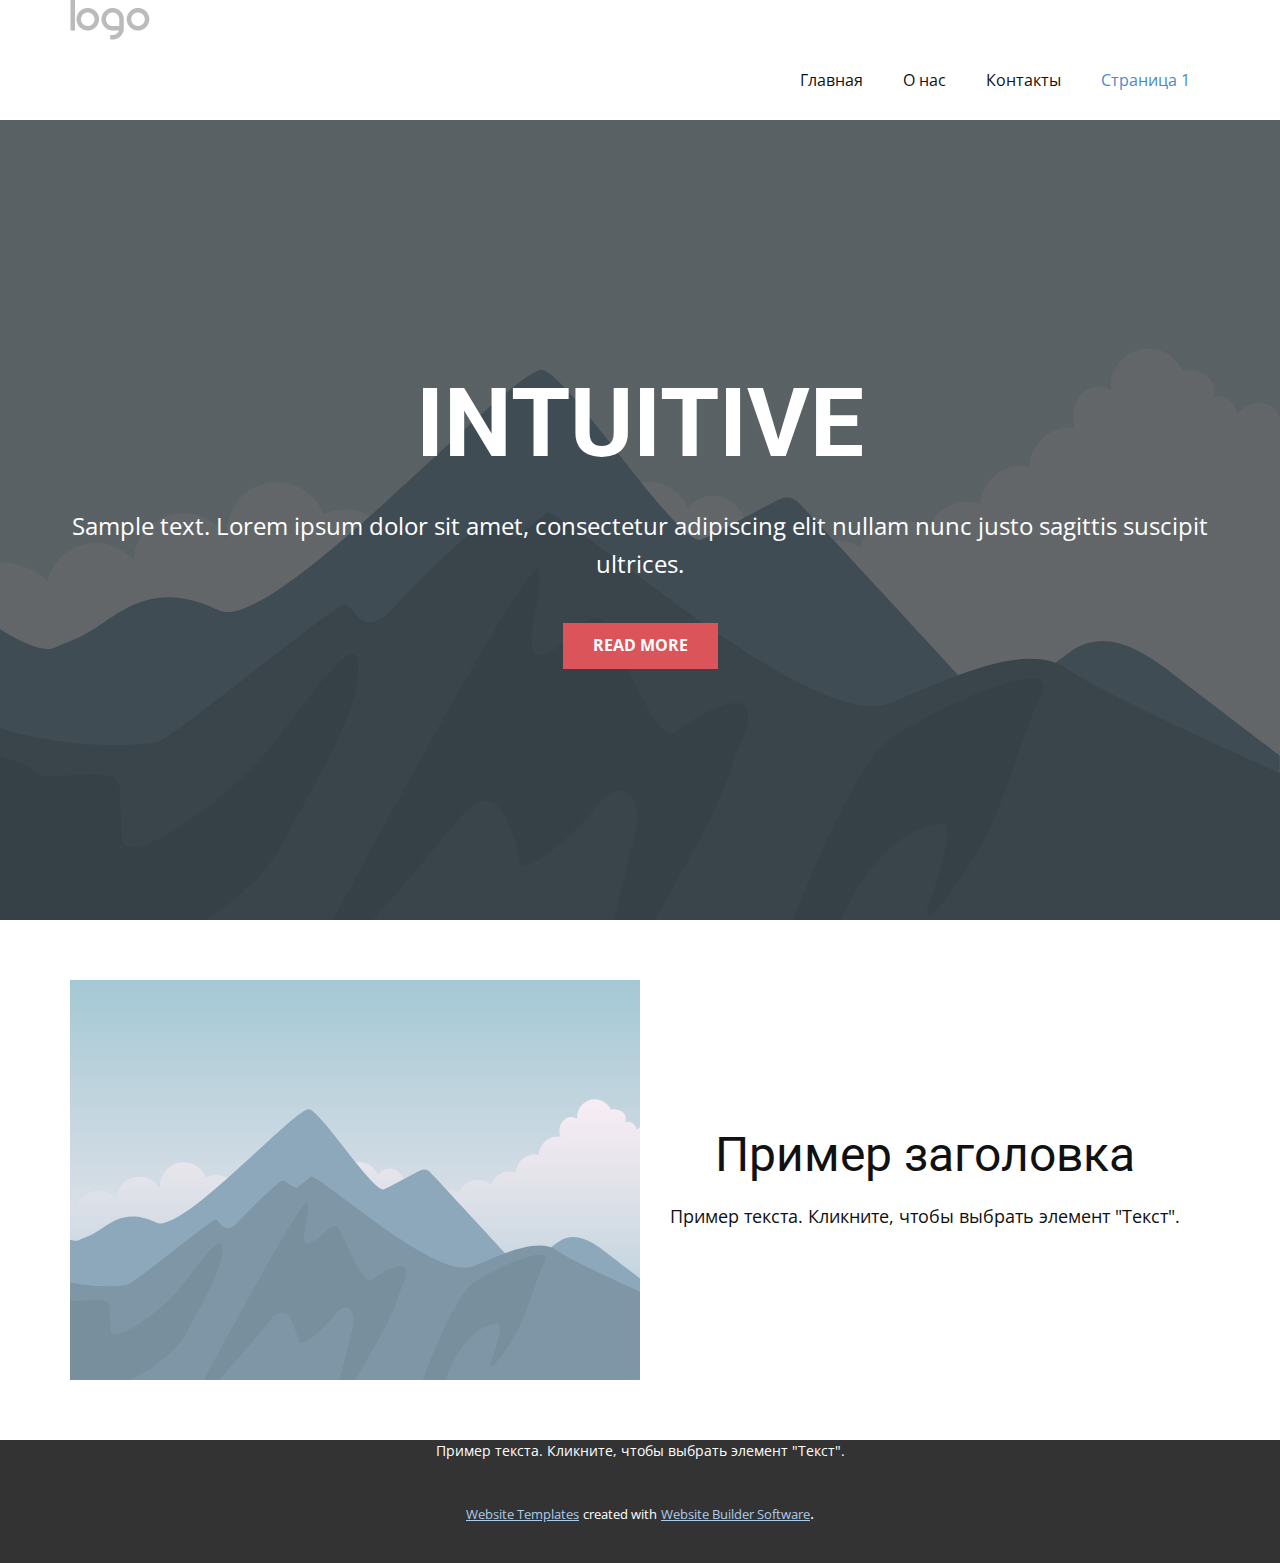
<file: Страница-1.html>
<!DOCTYPE html>
<html style="font-size: 16px;" lang="ru"><head>
    <meta name="viewport" content="width=device-width, initial-scale=1.0">
    <meta charset="utf-8">
    <meta name="keywords" content="INTUITIVE">
    <meta name="description" content="">
    <title>Страница 1</title>
    <link rel="stylesheet" href="nicepage.css" media="screen">
<link rel="stylesheet" href="Страница-1.css" media="screen">
    <script class="u-script" type="text/javascript" src="jquery.js" defer=""></script>
    <script class="u-script" type="text/javascript" src="nicepage.js" defer=""></script>
    <meta name="generator" content="Nicepage 6.6.3, nicepage.com">
    <link id="u-theme-google-font" rel="stylesheet" href="https://fonts.googleapis.com/css?family=Roboto:100,100i,300,300i,400,400i,500,500i,700,700i,900,900i|Open+Sans:300,300i,400,400i,500,500i,600,600i,700,700i,800,800i">
    
    
    
    
    <script type="application/ld+json">{
		"@context": "http://schema.org",
		"@type": "Organization",
		"name": "",
		"logo": "images/default-logo.png"
}</script>
    <meta name="theme-color" content="#478ac9">
    <meta property="og:title" content="Страница 1">
    <meta property="og:type" content="website">
  <meta data-intl-tel-input-cdn-path="intlTelInput/"></head>
  <body data-path-to-root="./" data-include-products="false" class="u-body u-xl-mode" data-lang="ru"><header class="u-clearfix u-header u-header" id="sec-7135"><div class="u-clearfix u-sheet u-valign-middle u-sheet-1">
        <a href="https://nicepage.com" class="u-image u-logo u-image-1">
          <img src="images/default-logo.png" class="u-logo-image u-logo-image-1">
        </a>
        <nav class="u-menu u-menu-dropdown u-offcanvas u-menu-1">
          <div class="menu-collapse" style="font-size: 1rem; letter-spacing: 0px;">
            <a class="u-button-style u-custom-left-right-menu-spacing u-custom-padding-bottom u-custom-top-bottom-menu-spacing u-nav-link u-text-active-palette-1-base u-text-hover-palette-2-base" href="#">
              <svg class="u-svg-link" viewBox="0 0 24 24"><use xmlns:xlink="http://www.w3.org/1999/xlink" xlink:href="#menu-hamburger"></use></svg>
              <svg class="u-svg-content" version="1.1" id="menu-hamburger" viewBox="0 0 16 16" x="0px" y="0px" xmlns:xlink="http://www.w3.org/1999/xlink" xmlns="http://www.w3.org/2000/svg"><g><rect y="1" width="16" height="2"></rect><rect y="7" width="16" height="2"></rect><rect y="13" width="16" height="2"></rect>
</g></svg>
            </a>
          </div>
          <div class="u-nav-container">
            <ul class="u-nav u-unstyled u-nav-1"><li class="u-nav-item"><a class="u-button-style u-nav-link u-text-active-palette-1-base u-text-hover-palette-2-base" href="Главная.html" style="padding: 10px 20px;">Главная</a>
</li><li class="u-nav-item"><a class="u-button-style u-nav-link u-text-active-palette-1-base u-text-hover-palette-2-base" href="О-нас.html" style="padding: 10px 20px;">О нас</a>
</li><li class="u-nav-item"><a class="u-button-style u-nav-link u-text-active-palette-1-base u-text-hover-palette-2-base" href="Контакты.html" style="padding: 10px 20px;">Контакты</a>
</li><li class="u-nav-item"><a class="u-button-style u-nav-link u-text-active-palette-1-base u-text-hover-palette-2-base" href="Страница-1.html" style="padding: 10px 20px;">Страница 1</a>
</li></ul>
          </div>
          <div class="u-nav-container-collapse">
            <div class="u-black u-container-style u-inner-container-layout u-opacity u-opacity-95 u-sidenav">
              <div class="u-inner-container-layout u-sidenav-overflow">
                <div class="u-menu-close"></div>
                <ul class="u-align-center u-nav u-popupmenu-items u-unstyled u-nav-2"><li class="u-nav-item"><a class="u-button-style u-nav-link" href="Главная.html">Главная</a>
</li><li class="u-nav-item"><a class="u-button-style u-nav-link" href="О-нас.html">О нас</a>
</li><li class="u-nav-item"><a class="u-button-style u-nav-link" href="Контакты.html">Контакты</a>
</li><li class="u-nav-item"><a class="u-button-style u-nav-link" href="Страница-1.html">Страница 1</a>
</li></ul>
              </div>
            </div>
            <div class="u-black u-menu-overlay u-opacity u-opacity-70"></div>
          </div>
        </nav>
      </div></header>
    <section class="u-align-center u-clearfix u-container-align-center u-image u-shading u-section-1" id="sec-e331">
      <div class="u-clearfix u-sheet u-valign-middle u-sheet-1">
        <h1 class="u-align-center u-text u-text-default u-title u-text-1">INTUITIVE</h1>
        <p class="u-align-center u-large-text u-text u-text-default u-text-variant u-text-2">Sample text. Lorem ipsum dolor sit amet, consectetur adipiscing elit nullam nunc justo sagittis suscipit ultrices.</p>
        <a href="#" class="u-align-center u-btn u-button-style u-palette-2-base u-btn-1">Read More</a>
      </div>
    </section>
    <section class="u-clearfix u-section-2" id="sec-d3bb">
      <div class="u-clearfix u-sheet u-sheet-1">
        <div class="data-layout-selected u-clearfix u-expanded-width u-layout-wrap u-layout-wrap-1">
          <div class="u-layout">
            <div class="u-layout-row">
              <div class="u-container-style u-image u-layout-cell u-size-30 u-image-1" data-image-width="400" data-image-height="265">
                <div class="u-container-layout u-container-layout-1"></div>
              </div>
              <div class="u-container-align-center u-container-style u-layout-cell u-size-30 u-layout-cell-2">
                <div class="u-container-layout u-valign-middle u-container-layout-2">
                  <h2 class="u-align-center u-text u-text-default u-text-1">Пример заголовка</h2>
                  <p class="u-align-center u-text u-text-default u-text-2">Пример текста. Кликните, чтобы выбрать элемент "Текст".</p>
                </div>
              </div>
            </div>
          </div>
        </div>
      </div>
    </section>
    
    
    
    <footer class="u-align-center u-clearfix u-footer u-grey-80 u-footer" id="sec-1ed1"><div class="u-clearfix u-sheet u-sheet-1">
        <p class="u-small-text u-text u-text-variant u-text-1">Пример текста. Кликните, чтобы выбрать элемент "Текст".</p>
      </div></footer>
    <section class="u-backlink u-clearfix u-grey-80">
      <a class="u-link" href="https://nicepage.com/website-templates" target="_blank">
        <span>Website Templates</span>
      </a>
      <p class="u-text">
        <span>created with</span>
      </p>
      <a class="u-link" href="" target="_blank">
        <span>Website Builder Software</span>
      </a>. 
    </section>
  
</body></html>
</file>
